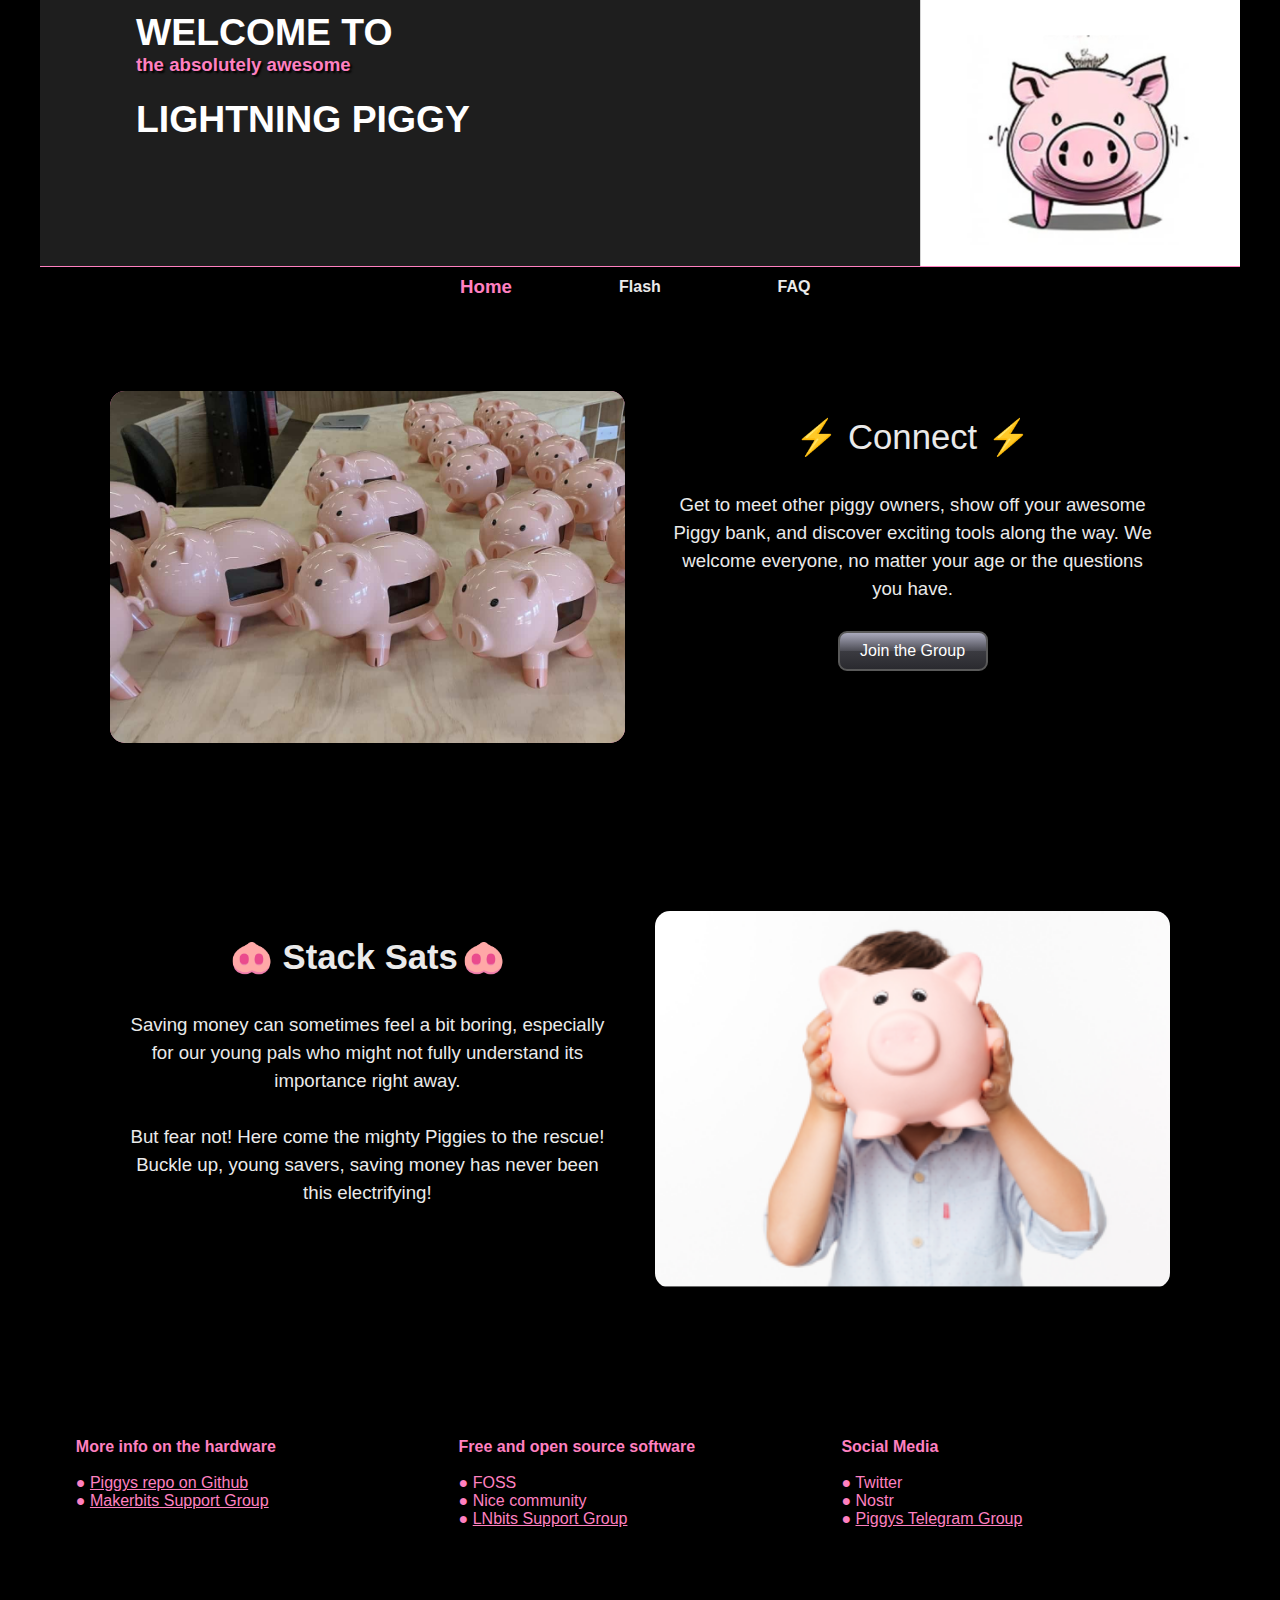
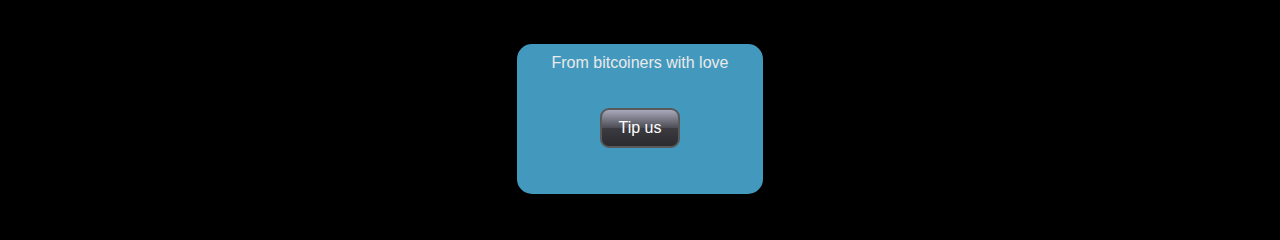
<file: Web/index.html>
<!DOCTYPE html>
<html> 
<head>
	<meta charset="utf-8">
	<meta name="viewport" content="width=device-width, initial-scale=1">
	<title>Lightning Piggy</title>
	<link rel="stylesheet" type="text/css" href="index_html.css">
</head>
<body>
<div class="textstyle1">
<div id="container_73cb5bf"><div class="textstyle2"><div id="container_3bf7972b"><div id="container_3bf7972b_padding" ><div class="textstyle2">  <div id="text_1c84632b">
    <div class="textstyle2">
<span class="textstyle3">WELCOME TO<br/></span><span class="textstyle4">the absolutely awesome</span><span class="textstyle5"><br/><br/></span><span class="textstyle3">LIGHTNING PIGGY<br/></span>      </div>
    </div>
  <span class="textstyle6"><br/><br/></span>
</div>
<div style="clear:both"></div></div></div><span class="textstyle6"><br/></span><div id="container_48fac406"><div class="textstyle1">  <a href="index.html" style="text-decoration:none"><div id="button_6bc5fd87">
    <div class="vcenterstyle1"><div class="vcenterstyle2">      <div class="textstyle2">
        </div>
      <div class="textstyle1">
        <span class="textstyle7">Home</span>
        </div>
      </div></div>
    </div></a>
  <a href="flash.html" style="text-decoration:none"><div id="button_1effd7ca">
    <div class="vcenterstyle1"><div class="vcenterstyle2">      <div class="textstyle2">
        </div>
      <div class="textstyle1">
        <span class="textstyle8">Flash</span>
        </div>
      </div></div>
    </div></a>
  <a href="faq.html" style="text-decoration:none"><div id="button_60691e67">
    <div class="vcenterstyle1"><div class="vcenterstyle2">      <div class="textstyle2">
        </div>
      <div class="textstyle1">
        <span class="textstyle8">FAQ</span>
        </div>
      </div></div>
    </div></a>
</div>
</div></div>
<div class="textstyle1"><div id="container_3205b59a"><div id="container_3205b59a_padding" ><div class="textstyle2"><span class="textstyle9"><br/></span><span class="textstyle6"><br/></span><span class="textstyle6"><br/></span></div>
<div class="textstyle1"><div id="container_626e4233"><div id="container_626e4233_padding" ><div class="textstyle1"><div id="slide_76372fca">
	<script type="text/javascript" src="rc_images/wsp_slideshow.js"></script>
	<script type="text/javascript">
		var js_slide_76372fca= new wsp_slideshow('slide_76372fca',['rc_images/pig1.jpg', 'rc_images/pig2.jpg', 'rc_images/pig3.png', 'rc_images/pig4.jpg', 'rc_images/pig5_1200x671.jpg', 'rc_images/pig6.png', 'rc_images/pig7_1200x800.jpg'], 'slide', 2500, 200, 'cover', null);
	</script>
</div><span class="textstyle10"> </span></div>
<div style="clear:both"></div></div></div><div id="container_12e144f2"><div id="container_12e144f2_padding" ><div class="textstyle1"><span class="textstyle11">&#9889; Connect &#9889;<br/></span><span class="textstyle12"><br/>Get to meet other piggy owners, show off your awesome Piggy bank, and discover exciting tools along the way. We welcome everyone, no matter your age or the questions you have.</span><span class="textstyle13"><br/></span><span class="textstyle14"><br/></span>  <a href="https://t.me/LightningPiggy" target="_blank" style="text-decoration:none"><div id="button_1f421e47">
    <div class="vcenterstyle1"><div class="vcenterstyle2">      <div class="textstyle1">
        <span class="textstyle15">Join the Group</span>
        </div>
      <div class="textstyle2">
        </div>
      </div></div>
    </div></a>
</div>
<div style="clear:both"></div></div></div></div>
<div class="textstyle2"><span class="textstyle6"><br/><br/><br/></span></div>
<div style="clear:both"></div></div></div><div id="container_1c58bb4"><div id="container_1c58bb4_padding" ><div class="textstyle2"><span class="textstyle9"><br/></span><span class="textstyle6"><br/><br/></span></div>
<div class="textstyle1"><div id="container_4dd2eac8"><div id="container_4dd2eac8_padding" ><div class="textstyle1">  <span class="textstyle11"> &#128061; </span>
  <span class="textstyle16">Stack Sats</span>
  <span class="textstyle11"> &#128061; </span>
  <span class="textstyle12"><br/><br/>Saving money can sometimes feel a bit boring, especially for our young pals who might not fully understand its importance right away.<br/><br/>But fear not! Here come the mighty Piggies to the rescue! Buckle up, young savers, saving money has never been this electrifying!</span>
</div>
</div></div><div id="container_2ee72f7e"><div id="container_2ee72f7e_padding" ><div class="textstyle1"><img src="rc_images/kids.png" width="300" height="220" id="img_27024ebf" alt="" title="" /></div>
<div style="clear:both"></div></div></div></div>
<div class="textstyle2"><span class="textstyle6"><br/><br/><br/></span></div>
<div style="clear:both"></div></div></div></div>
</div><div id="container_6579f7fc"><div id="container_6579f7fc_padding" ><div class="textstyle1"><span class="textstyle17"><br/><br/></span><div id="container_3f09ff3"><div id="container_3f09ff3_padding" ><div class="textstyle2"><span class="textstyle18">More info on the hardware</span><span class="textstyle19"><br/><br/>&#9679; </span><span class="textstyle19"><a href="https://github.com/blackcoffeexbt/lightning-piggy" target="_blank">Piggys repo on Github</a></span><span class="textstyle19"><br/>&#9679; </span>  <span class="textstyle19"><a href="https://t.me/makerbits" target="_blank">Makerbits Support Group<br/></a></span>
</div>
</div></div><div id="container_acb85b1"><div id="container_acb85b1_padding" ><div class="textstyle2"><span class="textstyle18">Free and open source software</span><span class="textstyle19"><br/><br/>&#9679; FOSS<br/>&#9679; Nice community<br/>&#9679; </span><span class="textstyle19"><a href="https://t.me/lnbits" target="_blank">LNbits Support Group</a></span><span class="textstyle19"><br/> </span></div>
</div></div><div id="container_189be270"><div id="container_189be270_padding" ><div class="textstyle2"><span class="textstyle18">Social Media</span><span class="textstyle19"><br/><br/>&#9679; Twitter<br/>&#9679; Nostr<br/>&#9679; </span>  <span class="textstyle19"><a href="https://t.me/LightningPiggy" target="_blank">Piggys Telegram Group </a></span>
</div>
</div></div></div>
<div style="clear:both"></div></div></div><div id="container_774b48e4"><div id="container_774b48e4_padding" ><div class="textstyle1"><span class="textstyle15"><br/><br/></span><div id="container_1775169f"><div id="container_1775169f_padding" ><div class="textstyle1">  <span class="textstyle20">From bitcoiners with love<br/><br/><br/></span>
  <div id="button_5c366bf8">
    <div class="vcenterstyle1"><div class="vcenterstyle2">      <div class="textstyle1">
        <span class="textstyle15">Tip us</span>
        </div>
      </div></div>
    </div>
</div>
<div style="clear:both"></div></div></div><span class="textstyle20"><br/><br/><br/></span></div>
<div style="clear:both"></div></div></div>  </div>
</body>
</html>
</file>
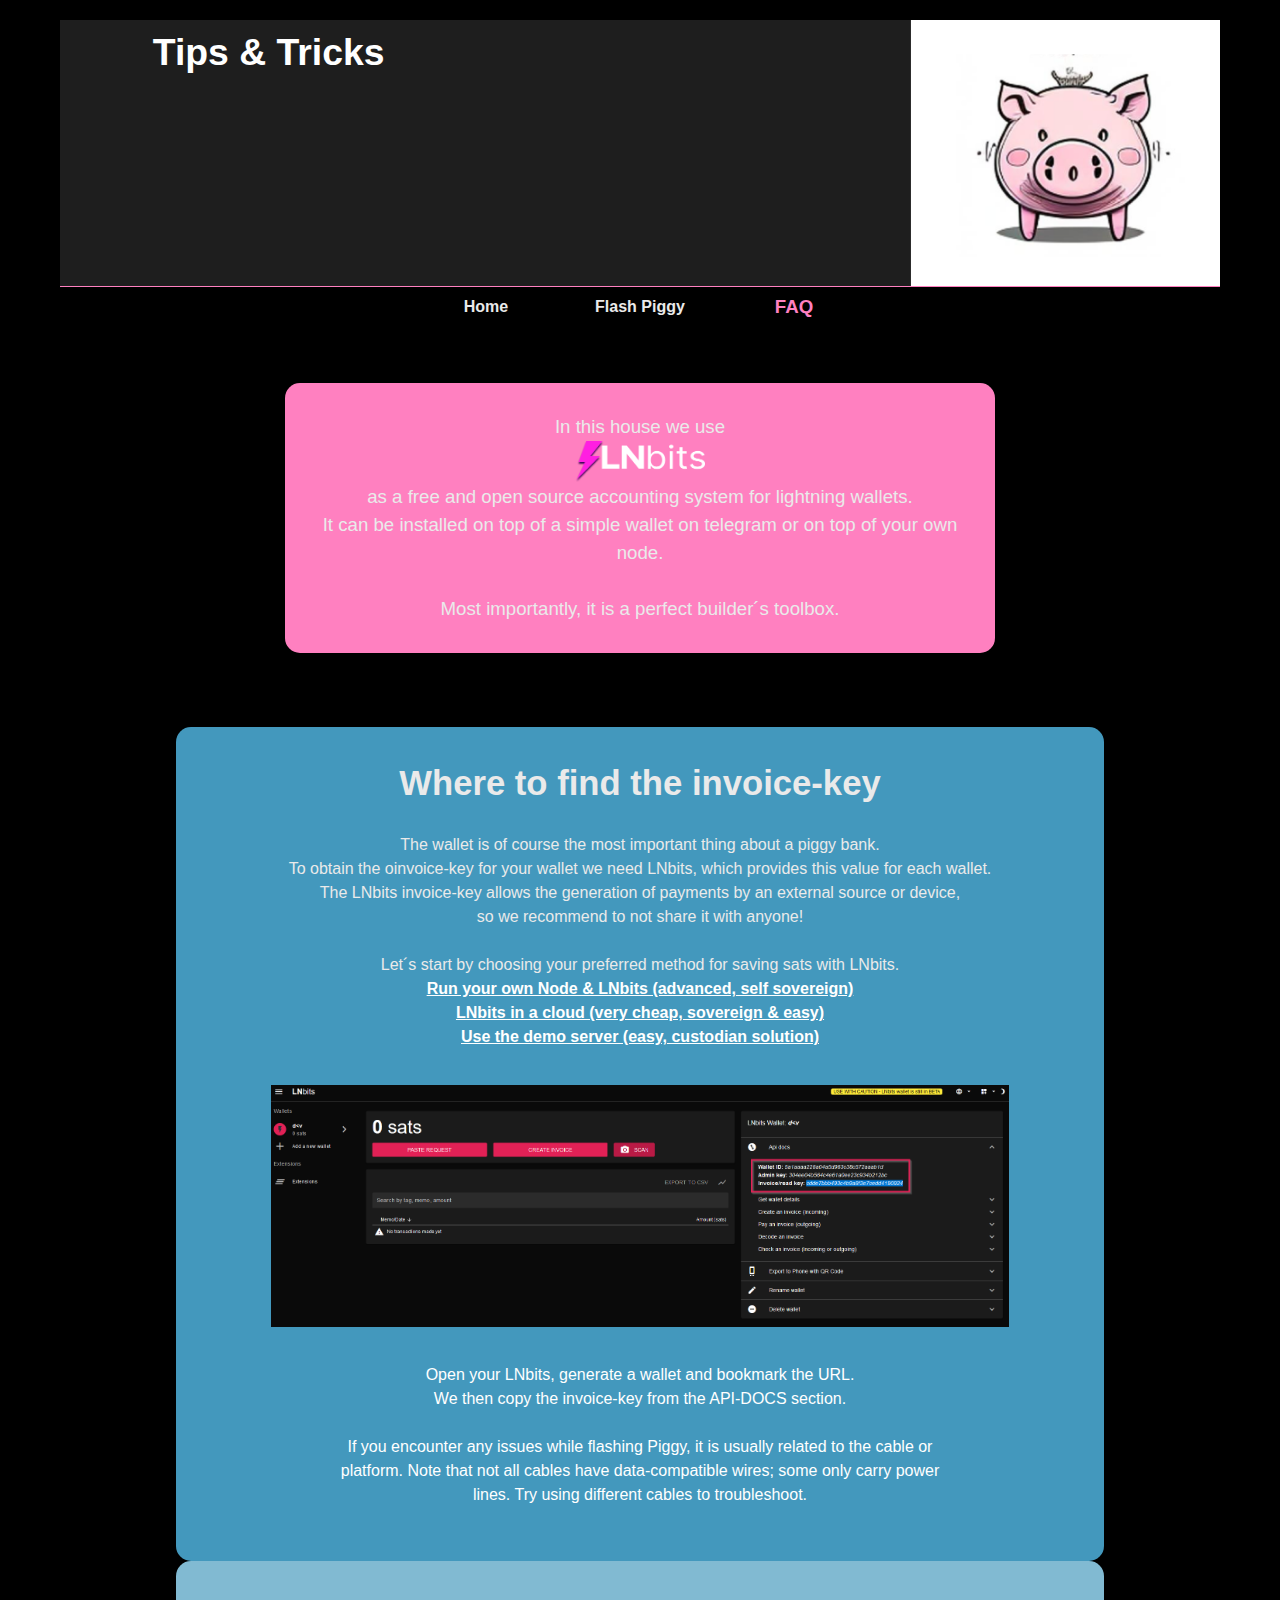
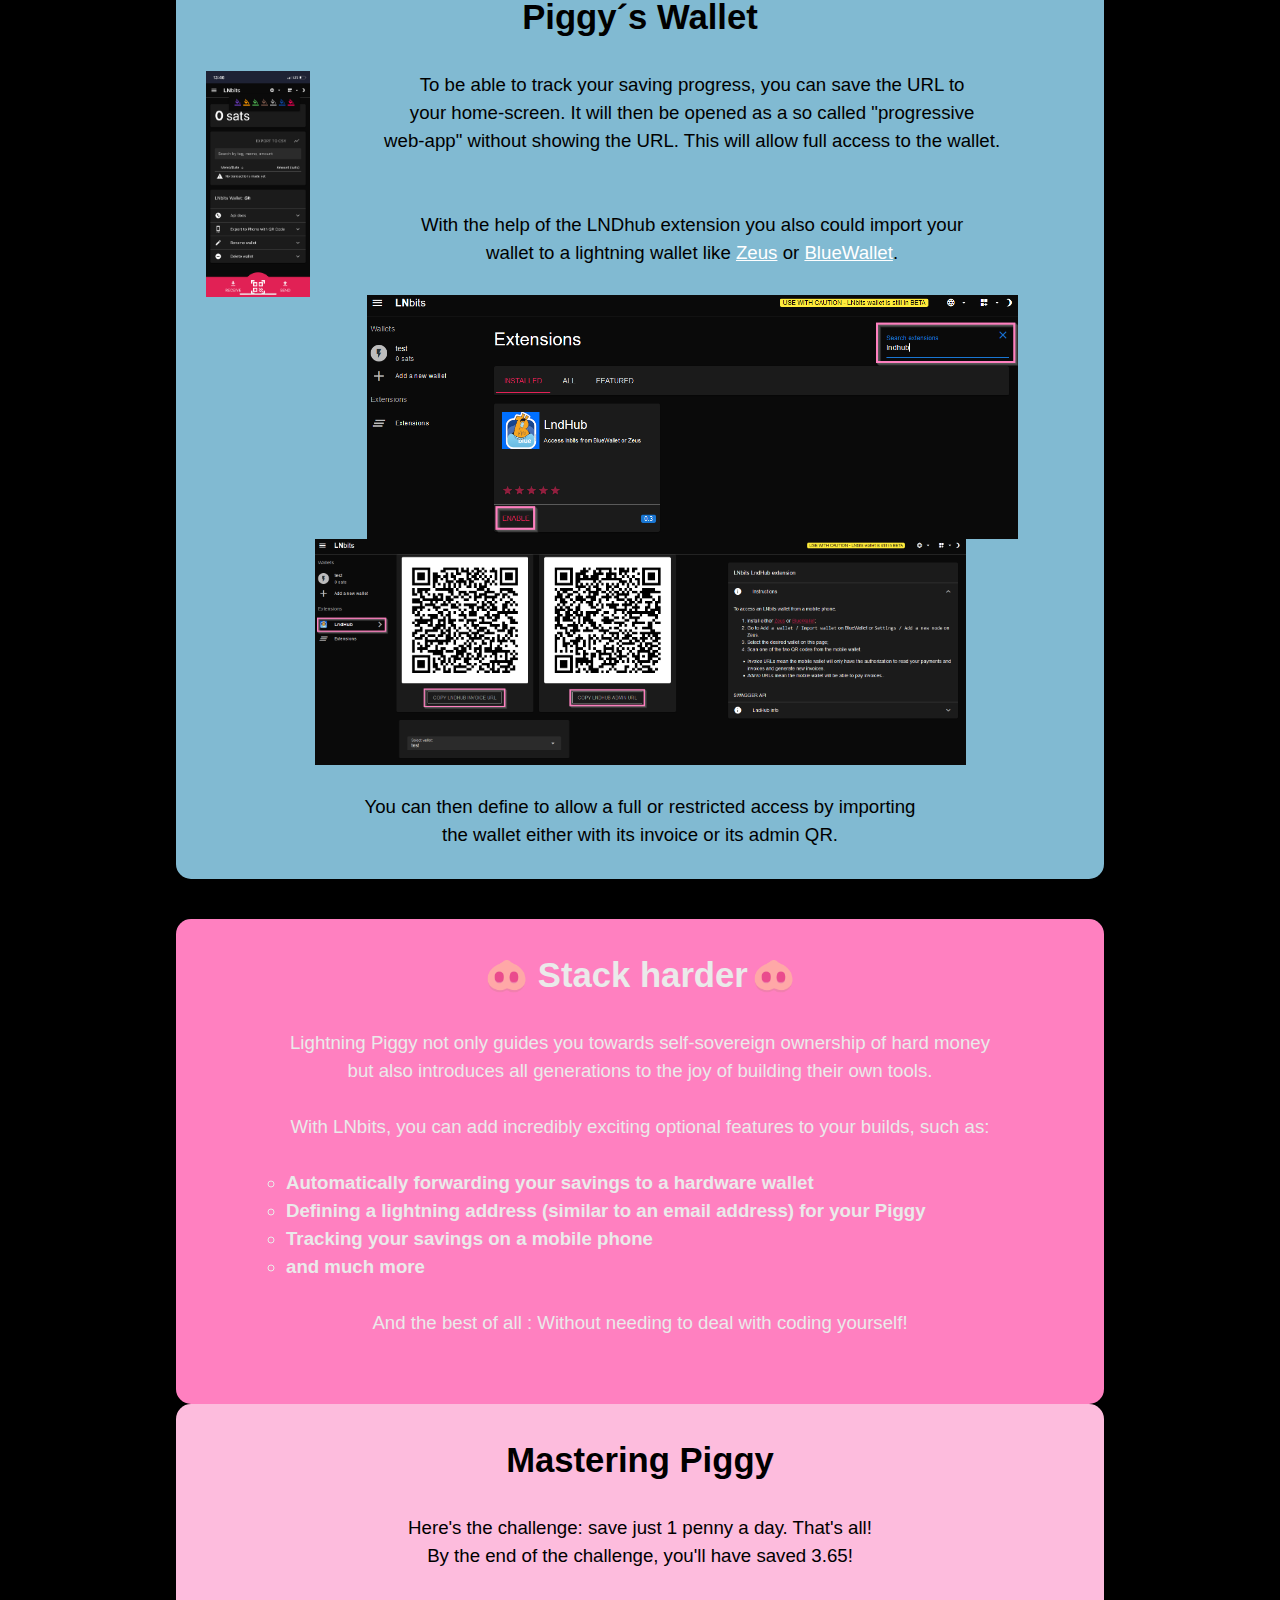
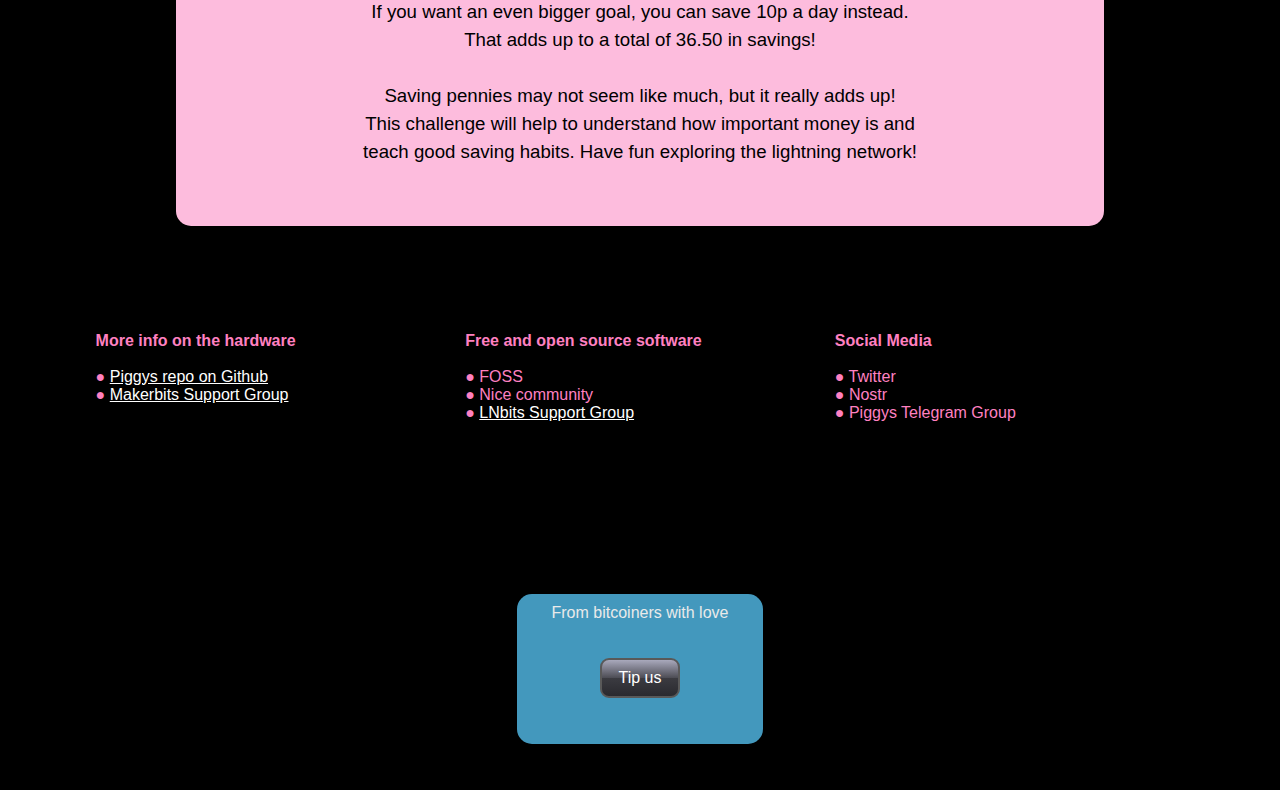
<file: Web/faq.html>
<!DOCTYPE html>
<html> 
<head>
	<meta charset="utf-8">
	<meta name="viewport" content="width=device-width, initial-scale=1">
	<title>Lightning Piggy</title>
	<link rel="stylesheet" type="text/css" href="faq_html.css">
</head>
<body>
<div class="textstyle1">
<div id="container_44cd065"><div id="container_44cd065_padding" ><div class="textstyle2"><div id="container_1da27e3"><div id="container_1da27e3_padding" ><div class="textstyle1">  <span class="textstyle3"><br/></span>
</div>
<div class="textstyle2">  <div id="text_19c09732">
    <div class="textstyle2">
      <span class="textstyle4">Tips &amp; Tricks<br/></span>
      </div>
    </div>
</div>
<div style="clear:both"></div></div></div><span class="textstyle5"><br/></span><div id="container_261211a2"><div class="textstyle1">  <a href="index.html" style="text-decoration:none"><div id="button_7048c57e">
    <div class="vcenterstyle1"><div class="vcenterstyle2">      <div class="textstyle1">
        <span class="textstyle6">Home</span>
        </div>
      <div class="textstyle2">
        </div>
      </div></div>
    </div></a>
  <a href="flash.html" style="text-decoration:none"><div id="button_42abcd13">
    <div class="vcenterstyle1"><div class="vcenterstyle2">      <div class="textstyle2">
        </div>
      <div class="textstyle1">
        <span class="textstyle6">Flash Piggy</span>
        </div>
      </div></div>
    </div></a>
  <a href="faq.html" style="text-decoration:none"><div id="button_1cc482e9">
    <div class="vcenterstyle1"><div class="vcenterstyle2">      <div class="textstyle2">
        </div>
      <div class="textstyle1">
        <span class="textstyle7">FAQ</span>
        </div>
      </div></div>
    </div></a>
</div>
</div></div>
<div class="textstyle1"><div id="container_40cee31b"><div id="container_40cee31b_padding" ><div class="textstyle2"><span class="textstyle5"><br/></span><span class="textstyle5"><br/></span></div>
<div class="textstyle1"><div id="container_190c23ae"><div id="container_190c23ae_padding" ><div class="textstyle1"><span class="textstyle8">In this house we use  <br/> </span><img src="rc_images/lnbits.png" width="304" height="99" id="img_7adb11cf" alt="" title="" /><span class="textstyle8"><br/>as a free and open source accounting system for lightning wallets. <br/>It can be installed on top of a simple wallet on telegram or on top of your own node. <br/><br/>Most importantly, it is a perfect builder&#180;s toolbox.</span></div>
<div style="clear:both"></div></div></div></div>
<div class="textstyle2"><span class="textstyle5"><br/><br/><br/></span></div>
<div style="clear:both"></div></div></div><div id="container_47eb4cd5"><div id="container_47eb4cd5_padding" ><div class="textstyle1"><span class="textstyle9">Where to find the invoice-key</span><span class="textstyle10"><br/><br/>The wallet is of course the most important thing about a piggy bank. <br/>To obtain the oinvoice-key for your wallet we need LNbits, which provides this value for each wallet. <br/>The LNbits invoice-key allows the generation of payments by an external source or device,<br/>so we recommend to not share it with anyone!<br/><br/>Let&#180;s start by choosing your preferred method for saving sats with LNbits.<br/></span><span class="textstyle11"><a href="https://github.com/lnbits/lnbits/wiki" target="_blank">Run your own Node &amp; LNbits (advanced, self sovereign)<br/></a></span><span class="textstyle11"><a href="https://saas.lnbits.com" target="_blank">LNbits in a cloud (very cheap, sovereign &amp; easy)<br/></a></span><span class="textstyle11"><a href="https://legend.lnbits.com" target="_blank">Use the demo server (easy, custodian solution)</a></span></div>
<div class="textstyle2"><span class="textstyle12"><br/><br/></span></div>
<div class="textstyle1"><img src="rc_images/lnbits_invoicekey.png" width="1903" height="624" id="img_13fd8130" alt="" title="" /></div>
<div class="textstyle2"><span class="textstyle12"><br/><br/></span></div>
<div class="textstyle1"><span class="textstyle13">Open your LNbits, generate a wallet and bookmark the URL. <br/>We then copy the invoice-key from the API-DOCS section. <br/><br/>If you encounter any issues while flashing Piggy, it is usually related to the cable or <br/>platform. Note that not all cables have data-compatible wires; some only carry power <br/>lines. Try using different cables to troubleshoot.</span><span class="textstyle14"><br/><br/></span></div>
<div style="clear:both"></div></div></div><div id="container_24539a3a"><div id="container_24539a3a_padding" ><div class="textstyle1"><span class="textstyle15">Piggy&#180;s Wallet<br/></span><span class="textstyle16"><br/></span><img src="rc_images/lnbits_pwa.png" width="591" height="1280" id="img_3ca701ed" alt="" title="" /><span class="textstyle16">To be able to track your saving progress, you can save the URL to <br/>your home-screen. It will then be opened as a so called &quot;progressive <br/>web-app&quot; without showing the URL. This will allow  full access to the wallet.<br/><br/><br/>With the help of the LNDhub extension you also could import your <br/>wallet to a lightning wallet like </span><span class="textstyle16"><a href="https://zeusln.app/" target="_blank">Zeus</a></span><span class="textstyle16"> or </span><span class="textstyle16"><a href="https://bluewallet.io/" target="_blank">BlueWallet</a></span><span class="textstyle16">.<br/><br/></span><img src="rc_images/lnbits_lndhub.png" width="1257" height="470" id="img_38dcaec" alt="" title="" /><span class="textstyle16"><br/></span><img src="rc_images/lnbits_invoiceoradmin.png" width="1913" height="664" id="img_6b6534ab" alt="" title="" /><span class="textstyle16"><br/><br/> You can then define to allow a full or restricted access by importing <br/>the wallet either with its invoice or its admin QR.</span></div>
<div style="clear:both"></div></div></div></div>
<div style="clear:both"></div></div></div><div id="container_36540ca8"><div id="container_36540ca8_padding" ><div class="textstyle1"><div id="container_1fe9d46c"><div id="container_1fe9d46c_padding" ><div class="textstyle1">  <span class="textstyle17"> &#128061; </span>
  <span class="textstyle9">Stack harder</span>
<span class="textstyle17"> &#128061; <br/></span><span class="textstyle8"><br/>Lightning Piggy not only guides you towards self-sovereign ownership of hard money <br/>but also introduces all generations to the joy of building their own tools. <br/><br/>With LNbits, you can add incredibly exciting optional features to your builds, such as: <br/><br/></span></div>
<div class="textstyle2"><ul id="ul_72bedb22" class="ulstyle1">
<ul id="ul_72bedb22" class="ulstyle1">
<li><span class="textstyle18">Automatically forwarding your savings to a hardware wallet</span></li>
<li><span class="textstyle18">Defining a lightning address (similar to an email address) for your Piggy </span></li>
<li><span class="textstyle18">Tracking your savings on a mobile phone </span></li>
<li><span class="textstyle18">and much more</span><span class="textstyle8"></span></li>
</ul>
</ul>
<span class="textstyle8">  <br/></span></div>
<div class="textstyle1"><span class="textstyle8">And the best of all : Without needing to deal with coding yourself! </span></div>
</div></div><div id="container_12dee79e"><div id="container_12dee79e_padding" ><div class="textstyle1"><span class="textstyle15">Mastering Piggy<br/></span><span class="textstyle16"><br/>Here's the challenge: save just 1 penny a day. That's all! <br/>By the end of the challenge, you'll have saved 3.65!<br/><br/>If you want an even bigger goal, you can save 10p a day instead. <br/>That adds up to a total of 36.50 in savings!<br/><br/>Saving pennies may not seem like much, but it really adds up! <br/>This challenge will help to understand how important money is and <br/>teach good saving habits. Have fun exploring the lightning network!</span></div>
</div></div></div>
<div style="clear:both"></div></div></div><div id="container_7643f74d"><div id="container_7643f74d_padding" ><div class="textstyle1"><div id="container_67883280"><div id="container_67883280_padding" ><div class="textstyle1"><span class="textstyle19"><br/><br/></span><div id="container_43dea141"><div id="container_43dea141_padding" ><div class="textstyle2"><span class="textstyle20">More info on the hardware</span><span class="textstyle21"><br/><br/>&#9679; </span><span class="textstyle21"><a href="https://github.com/blackcoffeexbt/lightning-piggy" target="_blank">Piggys repo on Github</a></span><span class="textstyle21"><br/>&#9679; </span>  <span class="textstyle21"><a href="https://t.me/makerbits" target="_blank">Makerbits Support Group<br/></a></span>
</div>
</div></div><div id="container_557d032a"><div id="container_557d032a_padding" ><div class="textstyle2"><span class="textstyle20">Free and open source software</span><span class="textstyle21"><br/><br/>&#9679; FOSS<br/>&#9679; Nice community<br/>&#9679; </span><span class="textstyle21"><a href="https://t.me/lnbits" target="_blank">LNbits Support Group</a></span><span class="textstyle21"><br/> </span></div>
</div></div><div id="container_4c93732e"><div id="container_4c93732e_padding" ><div class="textstyle2"><span class="textstyle20">Social Media</span><span class="textstyle21"><br/><br/>&#9679; Twitter<br/>&#9679; Nostr<br/>&#9679; Piggys Telegram Group </span></div>
</div></div></div>
<div style="clear:both"></div></div></div><span class="textstyle19"><br/><br/><br/></span></div>
<div style="clear:both"></div></div></div><div id="container_34a6091f"><div id="container_34a6091f_padding" ><div class="textstyle1"><span class="textstyle22"><br/><br/></span><div id="container_282d5edf"><div id="container_282d5edf_padding" ><div class="textstyle1">  <span class="textstyle23">From bitcoiners with love<br/><br/><br/></span>
  <div id="button_66e4fe8b">
    <div class="vcenterstyle1"><div class="vcenterstyle2">      <div class="textstyle1">
        <span class="textstyle22">Tip us</span>
        </div>
      </div></div>
    </div>
</div>
<div style="clear:both"></div></div></div><span class="textstyle23"><br/><br/><br/></span></div>
<div style="clear:both"></div></div></div>  </div>
</body>
</html>
</file>
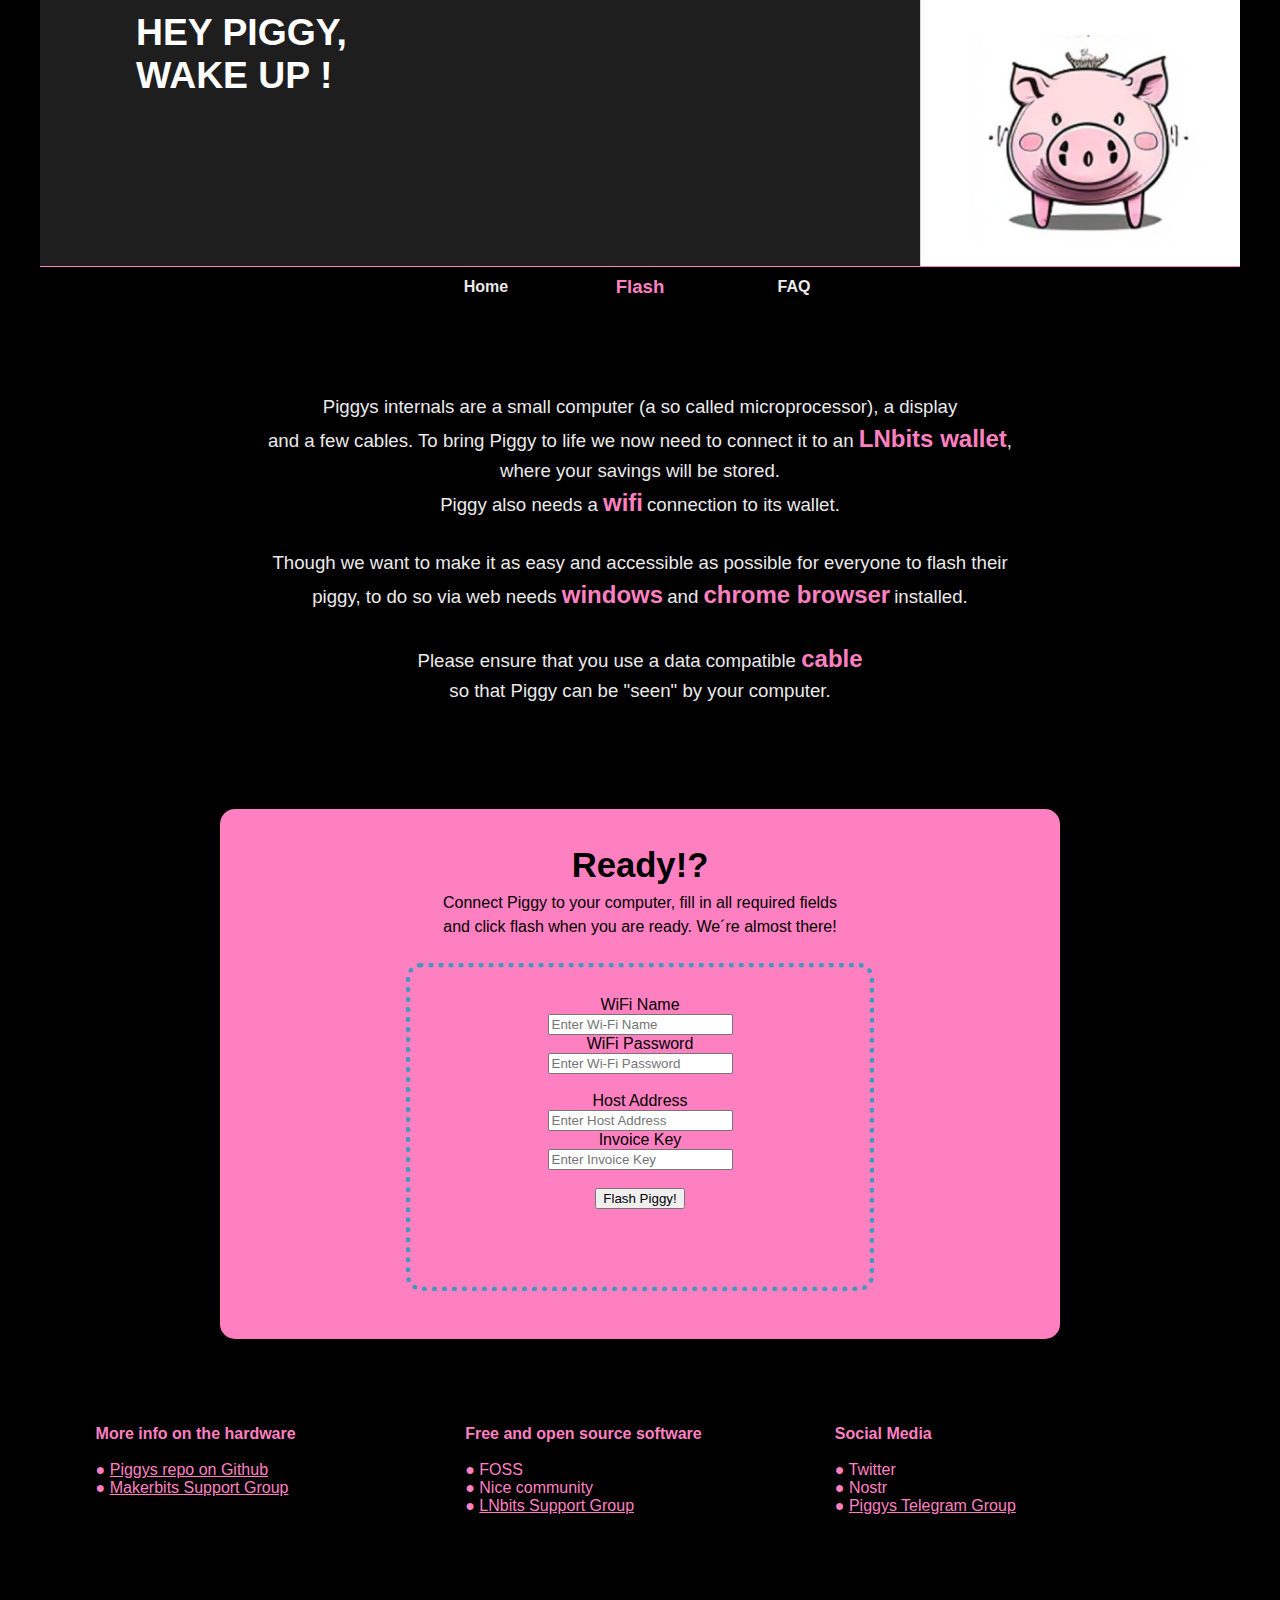
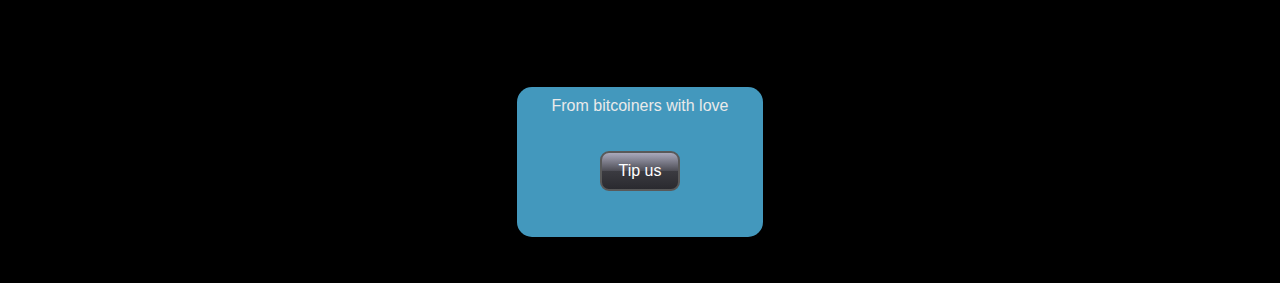
<file: Web/flash.html>
<!DOCTYPE html>
<html> 
<head>
	<meta charset="utf-8">
	<meta name="viewport" content="width=device-width, initial-scale=1">
	<title>Lightning Piggy</title>
	<link rel="stylesheet" type="text/css" href="flash_html.css">
</head>
<body>
<div class="textstyle1">
<div id="container_3a292b5c"><div class="textstyle2"><div id="container_58465b21"><div id="container_58465b21_padding" ><div class="textstyle1">  <span class="textstyle3"><br/></span>
</div>
<div class="textstyle2">  <div id="text_2120d1ae">
    <div class="textstyle2">
      <span class="textstyle4">HEY PIGGY,<br/>WAKE UP !</span>
      </div>
    </div>
</div>
<div style="clear:both"></div></div></div><span class="textstyle5"><br/></span><div id="container_64589801"><div class="textstyle1">  <a href="index.html" style="text-decoration:none"><div id="button_52bab2b0">
    <div class="vcenterstyle1"><div class="vcenterstyle2">      <div class="textstyle1">
        <span class="textstyle6">Home</span>
        </div>
      <div class="textstyle2">
        </div>
      </div></div>
    </div></a>
  <a href="flash.html" style="text-decoration:none"><div id="button_11886076">
    <div class="vcenterstyle1"><div class="vcenterstyle2">      <div class="textstyle2">
        </div>
      <div class="textstyle1">
        <span class="textstyle7">Flash</span>
        </div>
      </div></div>
    </div></a>
  <a href="faq.html" style="text-decoration:none"><div id="button_32a9e224">
    <div class="vcenterstyle1"><div class="vcenterstyle2">      <div class="textstyle2">
        </div>
      <div class="textstyle1">
        <span class="textstyle6">FAQ</span>
        </div>
      </div></div>
    </div></a>
</div>
</div></div>
<div class="textstyle1"><div id="container_18bafa13"><div id="container_18bafa13_padding" ><div class="textstyle2"><span class="textstyle5"><br/></span><span class="textstyle5"><br/></span></div>
<div class="textstyle1"><div id="container_632d7c06"><div id="container_632d7c06_padding" ><div class="textstyle1">  <span class="textstyle8">Piggys internals are a small computer (a so called microprocessor), a display <br/>and a few cables. To bring Piggy to life we now need to connect it to an </span>
<span class="textstyle9">LNbits wallet</span><span class="textstyle8">, where your savings will be stored. <br/>Piggy also needs a </span>  <span class="textstyle9">wifi</span>
  <span class="textstyle8"> connection to its wallet. <br/><br/>Though we want to make it as easy and accessible as possible for everyone to flash their piggy, to do so via web needs </span>
  <span class="textstyle9">windows</span>
  <span class="textstyle8"> and </span>
  <span class="textstyle9">chrome browser</span>
  <span class="textstyle8"> installed.<br/><br/>Please ensure that you use a data compatible </span>
  <span class="textstyle9">cable</span>
  <span class="textstyle8"> <br/>so that Piggy can be &quot;seen&quot; by your computer. </span>
</div>
</div></div></div>
<div class="textstyle2"><span class="textstyle5"><br/><br/><br/></span></div>
<div style="clear:both"></div></div></div><div id="container_6d1c74c3"><div id="container_6d1c74c3_padding" ><div class="textstyle1"><span class="textstyle10">Ready!?</span><span class="textstyle11"><br/>Connect Piggy to your computer, fill in all required fields<br/>and click flash when you are ready. We&#180;re almost there!</span><span class="textstyle12"><br/></span><span class="textstyle11"><br/></span><div id="container_6682f1ae">
<div id="container_6682f1ae_padding" ><div class="textstyle2">  <span class="textstyle5"><br/>
 <div id="container_16e8edc5">
            <div id="container_16e8edc5_padding">
   <div class="textstyle1">
  <div id="html_40bc1880">
    <!-- Flashing Piggy starts here -->
    <label for="ssid">WiFi Name</label><br>
    <input type="text" id="ssid" placeholder="Enter Wi-Fi Name" required><br>
    <label for="password">WiFi Password</label><br>
    <input type="password" id="password" placeholder="Enter Wi-Fi Password" required><br><br>
    <label for="host">Host Address</label><br>
    <input type="text" id="host" placeholder="Enter Host Address" required><br>
    <label for="invoiceKey">Invoice Key</label><br>
    <input type="text" id="invoiceKey" placeholder="Enter Invoice Key" required><br><br>
    <button id="flashButton">Flash Piggy!</button>
    <br><br>
    <div id="status"></div>
    <br><br>
    <script src="script.js"></script>
    <!-- Flashing Piggy ends here -->
  </div>
</div>
                <div style="clear:both"></div>
            </div>
        </div>
</span>
</div>
</div></div><span class="textstyle11"><br/></span></div>
<div class="textstyle2"><span class="textstyle13"><br/></span></div>
<div style="clear:both"></div></div></div></div>
</div><div id="container_47280b96"><div id="container_47280b96_padding" ><div class="textstyle1"><div id="container_41e5572d"><div id="container_41e5572d_padding" ><div class="textstyle1"><span class="textstyle14"><br/><br/></span><div id="container_5413056b"><div id="container_5413056b_padding" ><div class="textstyle2"><span class="textstyle15">More info on the hardware</span><span class="textstyle16"><br/><br/>&#9679; </span><span class="textstyle16"><a href="https://github.com/blackcoffeexbt/lightning-piggy" target="_blank">Piggys repo on Github</a></span><span class="textstyle16"><br/>&#9679; </span>  <span class="textstyle16"><a href="https://t.me/makerbits" target="_blank">Makerbits Support Group<br/></a></span>
</div>
</div></div><div id="container_1d0e9860"><div id="container_1d0e9860_padding" ><div class="textstyle2"><span class="textstyle15">Free and open source software</span><span class="textstyle16"><br/><br/>&#9679; FOSS<br/>&#9679; Nice community<br/>&#9679; </span><span class="textstyle16"><a href="https://t.me/lnbits" target="_blank">LNbits Support Group</a></span><span class="textstyle16"><br/> </span></div>
</div></div><div id="container_2238b7f8"><div id="container_2238b7f8_padding" ><div class="textstyle2"><span class="textstyle15">Social Media</span><span class="textstyle16"><br/><br/>&#9679; Twitter<br/>&#9679; Nostr<br/>&#9679; </span>  <span class="textstyle16"><a href="https://t.me/LightningPiggy" target="_blank">Piggys Telegram Group</a></span>
  <span class="textstyle16"> </span>
</div>
</div></div></div>
<div style="clear:both"></div></div></div><span class="textstyle14"><br/><br/><br/></span></div>
<div style="clear:both"></div></div></div><span class="textstyle5"><br/></span><div id="container_2af3c9ad"><div id="container_2af3c9ad_padding" ><div class="textstyle1"><span class="textstyle17"><br/><br/></span><div id="container_2ee8aee3"><div id="container_2ee8aee3_padding" ><div class="textstyle1">  <span class="textstyle18">From bitcoiners with love<br/><br/><br/></span>
  <div id="button_61587b77">
    <div class="vcenterstyle1"><div class="vcenterstyle2">      <div class="textstyle1">
        <span class="textstyle17">Tip us</span>
        </div>
      </div></div>
    </div>
</div>
<div style="clear:both"></div></div></div><span class="textstyle18"><br/><br/><br/></span></div>
<div style="clear:both"></div></div></div>  </div>
</body>
</html>
</file>
<file: Web/index_html.css>
a { color:#FF80C0; } 
a:visited { color:#F91D8C; } 
a:active { color:#FF80C0; } 
a:hover { color:#FF80C0; } 
#button_6bc5fd87 { vertical-align: bottom; position:relative; display: inline-block; width:150px; height:40px; background-color:#000000;  }
#button_6bc5fd87:hover { background-color:#FF80C0;  }
#button_6bc5fd87:hover span { color:#000000; }
#button_1effd7ca { vertical-align: bottom; position:relative; display: inline-block; width:150px; height:40px; background-color:#000000;  }
#button_1effd7ca:hover { background-color:#FF80C0;  }
#button_1effd7ca:hover span { color:#000000; }
#button_60691e67 { vertical-align: bottom; position:relative; display: inline-block; width:150px; height:40px; background-color:#000000;  }
#button_60691e67:hover { background-color:#FF80C0;  }
#button_60691e67:hover span { color:#000000; }
body { background-color:#000000; padding:0;  margin: 0; }
.textstyle1 { text-align:center; }
#container_73cb5bf { vertical-align: top; position:relative; display: inline-block; width:100%; min-height:150px; max-width:1200px; background:none;  }
.textstyle2 { text-align:left; }
#container_3bf7972b { vertical-align: top; position:relative; display: inline-block; width:100%; min-height:266px; background-color:#000000; background-image: url(rc_images/header.png); background-position:top left; background-size:cover;  }
#container_3bf7972b_padding { margin: 20px 10px 20px 10px;display: block;  }
#text_1c84632b { position:absolute; left:8%; top:4%; background:none;  }
.textstyle3 { font-size:28pt; font-family:'Lucida Sans Unicode', 'Lucida Grande', sans-serif; color:#FFFFFF; font-weight:bold;  }
.textstyle4 { font-size:14pt; font-family:'Lucida Sans Unicode', 'Lucida Grande', sans-serif; color:#FF80C0; font-weight:bold; text-shadow: 2px 2px 2px #000000;  }
.textstyle5 { font-size:14pt; font-family:'Lucida Sans Unicode', 'Lucida Grande', sans-serif; color:#FFFFFF; font-weight:bold;  }
.textstyle6 { font-size:12pt; font-family:Arial, Helvetica, sans-serif; color:#000000;  }
#container_48fac406 { box-sizing: border-box; vertical-align: top; position:relative; display: inline-block; width:100%; min-height:30px; max-width:1200px; background-color:#000000; border-top: 1px solid #FF80C0; border-left: none; border-right: none; border-bottom: none;  }
.vcenterstyle1 { display: table; width: 100%; height: 100%; }
.vcenterstyle2 { display: table-cell; vertical-align: middle; }
.textstyle7 { font-size:14pt; font-family:'Lucida Sans Unicode', 'Lucida Grande', sans-serif; color:#FF80C0; font-weight:bold;  }
.textstyle8 { font-size:12pt; font-family:'Lucida Sans Unicode', 'Lucida Grande', sans-serif; color:#EAEAEA; font-weight:bold;  }
#container_3205b59a { vertical-align: top; position:relative; display: inline-block; width:100%; max-width:1200px; background-color:#000000;  }
#container_3205b59a_padding { margin: 20px; display: block;  }
.textstyle9 { font-size:12pt; font-family:'Lucida Sans Unicode', 'Lucida Grande', sans-serif; color:#FFA925;  }
#container_626e4233 { vertical-align: top; position:relative; display: inline-block; width:47%; min-height:334px; min-width:300px; background:none;  }
#container_626e4233_padding { margin: 10px; display: block;  }
#slide_76372fca { overflow:hidden; vertical-align: top; border-radius: 15px; position:relative; display: inline-block; width:98%; height:0; padding-top:67%; background-color:#FF80C0;  }
.textstyle10 { font-size:12pt; font-family:'Lucida Sans Unicode', 'Lucida Grande', sans-serif; color:#C0C0C0; line-height: 1.5;  }
#container_12e144f2 { vertical-align: top; position:relative; display: inline-block; width:47%; min-height:334px; min-width:300px; background:none;  }
#container_12e144f2_padding { margin: 30px; display: block;  }
.textstyle11 { font-size:26pt; font-family:'Lucida Sans Unicode', 'Lucida Grande', sans-serif; color:#EAEAEA; line-height: 1.5;  }
.textstyle12 { font-size:14pt; font-family:'Lucida Sans Unicode', 'Lucida Grande', sans-serif; color:#EAEAEA; line-height: 1.5;  }
.textstyle13 { font-size:14pt; font-family:'Lucida Sans Unicode', 'Lucida Grande', sans-serif; color:#C0C0C0; line-height: 1.5;  }
.textstyle14 { font-size:14pt; font-family:Arial, Helvetica, sans-serif; color:#C0C0C0; line-height: 1.5;  }
#button_1f421e47 { box-sizing: border-box; vertical-align: bottom; border-radius: 9px; position:relative; display: inline-block; width:150px; height:40px; background-color:#A9A9BC; background: linear-gradient(to bottom,#A9A9BC, #4C4C54 50%, #3B3B41 50%, #2A2A2F); border: 2px solid #595959;  }
.textstyle15 { font-size:12pt; font-family:Arial, Helvetica, sans-serif; color:#FFFFFF;  }
#container_1c58bb4 { vertical-align: top; position:relative; display: inline-block; width:100%; max-width:1200px; background-color:#000000;  }
#container_1c58bb4_padding { margin: 20px; display: block;  }
#container_4dd2eac8 { vertical-align: top; position:relative; display: inline-block; width:47%; min-height:364px; min-width:300px; background:none;  }
#container_4dd2eac8_padding { margin: 30px; display: block;  }
.textstyle16 { font-size:26pt; font-family:'Lucida Sans Unicode', 'Lucida Grande', sans-serif; color:#EAEAEA; font-weight:bold; line-height: 1.5;  }
#container_2ee72f7e { vertical-align: top; position:relative; display: inline-block; width:47%; min-height:364px; min-width:300px; background:none;  }
#container_2ee72f7e_padding { margin: 10px; display: block;  }
#img_27024ebf { vertical-align: bottom; border-radius: 15px; position:relative; display: inline-block; width:98%; background:none; height:auto;  }
#container_6579f7fc { vertical-align: top; position:relative; display: inline-block; width:100%; min-height:150px; max-width:1200px; background-color:#000000;  }
#container_6579f7fc_padding { margin: 20px; display: block;  }
.textstyle17 { font-size:12pt; font-family:'Lucida Sans Unicode', 'Lucida Grande', sans-serif; color:#AAAAAA;  }
#container_3f09ff3 { vertical-align: top; position:relative; display: inline-block; width:33%; min-height:150px; background-color:#000000;  }
#container_3f09ff3_padding { margin: 10px; display: block;  }
.textstyle18 { font-size:12pt; font-family:'Lucida Sans Unicode', 'Lucida Grande', sans-serif; color:#FF80C0; font-weight:bold;  }
.textstyle19 { font-size:12pt; font-family:'Lucida Sans Unicode', 'Lucida Grande', sans-serif; color:#FF80C0;  }
#container_acb85b1 { vertical-align: top; position:relative; display: inline-block; width:33%; min-height:150px; background-color:#000000;  }
#container_acb85b1_padding { margin: 10px; display: block;  }
#container_189be270 { vertical-align: top; position:relative; display: inline-block; width:33%; min-height:150px; background-color:#000000;  }
#container_189be270_padding { margin: 10px; display: block;  }
#container_774b48e4 { vertical-align: top; position:relative; display: inline-block; width:40%; min-height:226px; background:none;  }
#container_774b48e4_padding { margin: 10px; display: block;  }
#container_1775169f { vertical-align: top; border-radius: 15px; position:relative; display: inline-block; width:50%; min-height:150px; background-color:#4398BD;  }
#container_1775169f_padding { margin: 10px; display: block;  }
.textstyle20 { font-size:12pt; font-family:Arial, Helvetica, sans-serif; color:#EAEAEA;  }
#button_5c366bf8 { box-sizing: border-box; vertical-align: bottom; border-radius: 9px; position:relative; display: inline-block; width:150px; height:40px; max-width:80px; background-color:#A9A9BC; background: linear-gradient(to bottom,#A9A9BC, #4C4C54 50%, #3B3B41 50%, #2A2A2F); border: 2px solid #595959;  }
@media only screen and (max-width: 890px)
{
		#text_1c84632b * span { font-size:30pt;  }
}
@media only screen and (max-width: 650px)
{
		#container_3f09ff3 { width:100%;  }
		#container_acb85b1 { width:100%;  }
		#container_189be270 { width:100%;  }
}
@media only screen and (max-width: 500px)
{
		#text_1c84632b * span { font-size:20pt;  }
}
</file>
<file: Web/faq_html.css>
a { color:#FFFFFF; } 
a:visited { color:#FF80C0; } 
a:active { color:#FF80C0; } 
a:hover { color:#FF80C0; } 
#button_7048c57e { vertical-align: bottom; position:relative; display: inline-block; width:150px; height:40px; background-color:#000000;  }
#button_7048c57e:hover { background-color:#FF80C0;  }
#button_7048c57e:hover span { color:#000000; }
#button_42abcd13 { vertical-align: bottom; position:relative; display: inline-block; width:150px; height:40px; background-color:#000000;  }
#button_42abcd13:hover { background-color:#FF80C0;  }
#button_42abcd13:hover span { color:#000000; }
#button_1cc482e9 { vertical-align: bottom; position:relative; display: inline-block; width:150px; height:40px; background-color:#000000;  }
#button_1cc482e9:hover { background-color:#FF80C0;  }
#button_1cc482e9:hover span { color:#000000; }
body { background-color:#000000; padding:0;  margin: 0; }
.textstyle1 { text-align:center; }
#container_44cd065 { vertical-align: top; position:relative; display: inline-block; width:100%; max-width:1200px; background:none;  }
#container_44cd065_padding { margin: 20px; display: block;  }
.textstyle2 { text-align:left; }
#container_1da27e3 { vertical-align: top; position:relative; display: inline-block; width:100%; min-height:266px; background-color:#21201C; background-image: url(rc_images/header.png); background-position:top left; background-size:cover;  }
#container_1da27e3_padding { margin: 20px 10px 20px 10px;display: block;  }
.textstyle3 { font-size:22pt; font-family:Arial, Helvetica, sans-serif; color:#000000;  }
#text_19c09732 { position:absolute; left:8%; top:4%; background:none;  }
.textstyle4 { font-size:28pt; font-family:'Lucida Sans Unicode', 'Lucida Grande', sans-serif; color:#FFFFFF; font-weight:bold;  }
.textstyle5 { font-size:12pt; font-family:Arial, Helvetica, sans-serif; color:#000000;  }
#container_261211a2 { box-sizing: border-box; vertical-align: top; position:relative; display: inline-block; width:100%; min-height:30px; max-width:1200px; background-color:#000000; border-top: 1px solid #FF80C0; border-left: none; border-right: none; border-bottom: none;  }
.vcenterstyle1 { display: table; width: 100%; height: 100%; }
.vcenterstyle2 { display: table-cell; vertical-align: middle; }
.textstyle6 { font-size:12pt; font-family:'Lucida Sans Unicode', 'Lucida Grande', sans-serif; color:#EAEAEA; font-weight:bold;  }
.textstyle7 { font-size:14pt; font-family:'Lucida Sans Unicode', 'Lucida Grande', sans-serif; color:#FF80C0; font-weight:bold;  }
#container_40cee31b { vertical-align: top; position:relative; display: inline-block; width:80%; min-height:354px; max-width:1200px; background-color:#000000;  }
#container_40cee31b_padding { margin: 20px; display: block;  }
#container_190c23ae { vertical-align: top; border-radius: 15px; position:relative; display: inline-block; width:80%; min-width:300px; background-color:#FF80C0;  }
#container_190c23ae_padding { margin: 30px; display: block;  }
.textstyle8 { font-size:14pt; font-family:'Lucida Sans Unicode', 'Lucida Grande', sans-serif; color:#EAEAEA; line-height: 1.5;  }
#img_7adb11cf { vertical-align: bottom; position:relative; display: inline-block; width:20%; background:none; height:auto;  }
#container_47eb4cd5 { vertical-align: top; border-radius: 15px; position:relative; display: inline-block; width:80%; max-width:1200px; background-color:#4398BD;  }
#container_47eb4cd5_padding { margin: 30px; display: block;  }
.textstyle9 { font-size:26pt; font-family:'Lucida Sans Unicode', 'Lucida Grande', sans-serif; color:#EAEAEA; font-weight:bold; line-height: 1.5;  }
.textstyle10 { font-size:12pt; font-family:'Lucida Sans Unicode', 'Lucida Grande', sans-serif; color:#EAEAEA; line-height: 1.5;  }
.textstyle11 { font-size:12pt; font-family:'Lucida Sans Unicode', 'Lucida Grande', sans-serif; color:#FFFFFF; font-weight:bold; line-height: 1.5;  }
.textstyle12 { font-size:12pt; font-family:Arial, Helvetica, sans-serif; color:#C0C0C0;  }
#img_13fd8130 { vertical-align: bottom; position:relative; display: inline-block; width:85%; background:none; height:auto;  }
.textstyle13 { font-size:12pt; font-family:'Lucida Sans Unicode', 'Lucida Grande', sans-serif; color:#FFFFFF; line-height: 1.5;  }
.textstyle14 { font-size:12pt; font-family:'Lucida Sans Unicode', 'Lucida Grande', sans-serif; color:#FF80C0; line-height: 1.5;  }
#container_24539a3a { vertical-align: top; border-radius: 15px; position:relative; display: inline-block; width:80%; min-height:485px; max-width:1200px; background-color:#81BAD2;  }
#container_24539a3a_padding { margin: 30px; display: block;  }
.textstyle15 { font-size:26pt; font-family:'Lucida Sans Unicode', 'Lucida Grande', sans-serif; color:#000000; font-weight:bold; line-height: 1.5;  }
.textstyle16 { font-size:14pt; font-family:'Lucida Sans Unicode', 'Lucida Grande', sans-serif; color:#000000; line-height: 1.5;  }
#img_3ca701ed { vertical-align: bottom; position:relative; display: inline-block; float:left; width:12%; background:none; height:auto;  }
#img_38dcaec { vertical-align: bottom; position:relative; display: inline-block; width:75%; background:none; height:auto;  }
#img_6b6534ab { vertical-align: bottom; position:relative; display: inline-block; width:75%; background:none; height:auto;  }
#container_36540ca8 { vertical-align: top; position:relative; display: inline-block; width:100%; max-width:1200px; background:none;  }
#container_36540ca8_padding { margin: 20px; display: block;  }
#container_1fe9d46c { vertical-align: top; border-radius: 15px; position:relative; display: inline-block; width:80%; min-height:485px; max-width:1200px; background-color:#FF80C0;  }
#container_1fe9d46c_padding { margin: 30px; display: block;  }
.textstyle17 { font-size:26pt; font-family:'Lucida Sans Unicode', 'Lucida Grande', sans-serif; color:#EAEAEA; line-height: 1.5;  }
.ulstyle1 { margin:0; font-size: 14pt; color:#EAEAEA;  }
.textstyle18 { font-size:14pt; font-family:'Lucida Sans Unicode', 'Lucida Grande', sans-serif; color:#EAEAEA; font-weight:bold; line-height: 1.5;  }
#container_12dee79e { vertical-align: top; border-radius: 15px; position:relative; display: inline-block; width:80%; min-height:422px; max-width:1200px; background-color:#FDBCDD;  }
#container_12dee79e_padding { margin: 30px; display: block;  }
#container_7643f74d { vertical-align: top; position:relative; display: inline-block; width:100%; max-width:1200px; background-color:#000000;  }
#container_7643f74d_padding { margin: 20px; display: block;  }
#container_67883280 { vertical-align: top; position:relative; display: inline-block; width:100%; min-height:150px; max-width:1200px; background-color:#000000;  }
#container_67883280_padding { margin: 20px; display: block;  }
.textstyle19 { font-size:12pt; font-family:'Lucida Sans Unicode', 'Lucida Grande', sans-serif; color:#AAAAAA;  }
#container_43dea141 { vertical-align: top; position:relative; display: inline-block; width:33%; min-height:150px; background-color:#000000;  }
#container_43dea141_padding { margin: 10px; display: block;  }
.textstyle20 { font-size:12pt; font-family:'Lucida Sans Unicode', 'Lucida Grande', sans-serif; color:#FF80C0; font-weight:bold;  }
.textstyle21 { font-size:12pt; font-family:'Lucida Sans Unicode', 'Lucida Grande', sans-serif; color:#FF80C0;  }
#container_557d032a { vertical-align: top; position:relative; display: inline-block; width:33%; min-height:150px; background-color:#000000;  }
#container_557d032a_padding { margin: 10px; display: block;  }
#container_4c93732e { vertical-align: top; position:relative; display: inline-block; width:33%; min-height:150px; background-color:#000000;  }
#container_4c93732e_padding { margin: 10px; display: block;  }
#container_34a6091f { vertical-align: top; position:relative; display: inline-block; width:40%; min-height:226px; background:none;  }
#container_34a6091f_padding { margin: 10px; display: block;  }
.textstyle22 { font-size:12pt; font-family:Arial, Helvetica, sans-serif; color:#FFFFFF;  }
#container_282d5edf { vertical-align: top; border-radius: 15px; position:relative; display: inline-block; width:50%; min-height:150px; background-color:#4398BD;  }
#container_282d5edf_padding { margin: 10px; display: block;  }
.textstyle23 { font-size:12pt; font-family:Arial, Helvetica, sans-serif; color:#EAEAEA;  }
#button_66e4fe8b { box-sizing: border-box; vertical-align: bottom; border-radius: 9px; position:relative; display: inline-block; width:150px; height:40px; max-width:80px; background-color:#A9A9BC; background: linear-gradient(to bottom,#A9A9BC, #4C4C54 50%, #3B3B41 50%, #2A2A2F); border: 2px solid #595959;  }
@media only screen and (max-width: 890px)
{
		#text_19c09732 * span { font-size:30pt;  }
}
@media only screen and (max-width: 650px)
{
		#container_43dea141 { width:100%;  }
		#container_557d032a { width:100%;  }
		#container_4c93732e { width:100%;  }
}
@media only screen and (max-width: 500px)
{
		#text_19c09732 * span { font-size:20pt;  }
}
</file>
<file: Web/flash_html.css>
a { color:#FF80C0; } 
a:visited { color:#F91D8C; } 
a:active { color:#FF80C0; } 
a:hover { color:#FF80C0; } 
#button_52bab2b0 { vertical-align: bottom; position:relative; display: inline-block; width:150px; height:40px; background-color:#000000;  }
#button_52bab2b0:hover { background-color:#FF80C0;  }
#button_52bab2b0:hover span { color:#000000; }
#button_11886076 { vertical-align: bottom; position:relative; display: inline-block; width:150px; height:40px; background-color:#000000;  }
#button_11886076:hover { background-color:#FF80C0;  }
#button_11886076:hover span { color:#000000; }
#button_32a9e224 { vertical-align: bottom; position:relative; display: inline-block; width:150px; height:40px; background-color:#000000;  }
#button_32a9e224:hover { background-color:#FF80C0;  }
#button_32a9e224:hover span { color:#000000; }
body { background-color:#000000; padding:0;  margin: 0; }
.textstyle1 { text-align:center; }
#container_3a292b5c { vertical-align: top; position:relative; display: inline-block; width:100%; min-height:150px; max-width:1200px; background:none;  }
.textstyle2 { text-align:left; }
#container_58465b21 { vertical-align: top; position:relative; display: inline-block; width:100%; min-height:266px; background-color:#21201C; background-image: url(rc_images/header.png); background-position:top left; background-size:cover;  }
#container_58465b21_padding { margin: 20px 10px 20px 10px;display: block;  }
.textstyle3 { font-size:22pt; font-family:Arial, Helvetica, sans-serif; color:#000000;  }
#text_2120d1ae { position:absolute; left:8%; top:4%; background:none;  }
.textstyle4 { font-size:28pt; font-family:'Lucida Sans Unicode', 'Lucida Grande', sans-serif; color:#FFFFFF; font-weight:bold;  }
.textstyle5 { font-size:12pt; font-family:Arial, Helvetica, sans-serif; color:#000000;  }
#container_64589801 { box-sizing: border-box; vertical-align: top; position:relative; display: inline-block; width:100%; min-height:30px; max-width:1200px; background-color:#000000; border-top: 1px solid #FF80C0; border-left: none; border-right: none; border-bottom: none;  }
.vcenterstyle1 { display: table; width: 100%; height: 100%; }
.vcenterstyle2 { display: table-cell; vertical-align: middle; }
.textstyle6 { font-size:12pt; font-family:'Lucida Sans Unicode', 'Lucida Grande', sans-serif; color:#EAEAEA; font-weight:bold;  }
.textstyle7 { font-size:14pt; font-family:'Lucida Sans Unicode', 'Lucida Grande', sans-serif; color:#FF80C0; font-weight:bold;  }
#container_18bafa13 { vertical-align: top; position:relative; display: inline-block; width:100%; min-height:150px; max-width:1200px; background-color:#000000;  }
#container_18bafa13_padding { margin: 20px; display: block;  }
#container_632d7c06 { vertical-align: top; position:relative; display: inline-block; width:70%; min-height:316px; min-width:300px; background:none;  }
#container_632d7c06_padding { margin: 30px; display: block;  }
.textstyle8 { font-size:14pt; font-family:'Lucida Sans Unicode', 'Lucida Grande', sans-serif; color:#EAEAEA; line-height: 1.5;  }
.textstyle9 { font-size:18pt; font-family:'Lucida Sans Unicode', 'Lucida Grande', sans-serif; color:#FF80C0; font-weight:bold; line-height: 1.5;  }
#container_6d1c74c3 { vertical-align: top; border-radius: 15px; position:relative; display: inline-block; width:70%; min-height:50px; max-width:1200px; background-color:#FF80C0;  }
#container_6d1c74c3_padding { margin: 30px; display: block;  }
.textstyle10 { font-size:26pt; font-family:'Lucida Sans Unicode', 'Lucida Grande', sans-serif; color:#000000; font-weight:bold; line-height: 1.5;  }
.textstyle11 { font-size:12pt; font-family:'Lucida Sans Unicode', 'Lucida Grande', sans-serif; color:#000000; line-height: 1.5;  }
.textstyle12 { font-size:12pt; font-family:'Lucida Sans Unicode', 'Lucida Grande', sans-serif; color:#EAEAEA; line-height: 1.5;  }
#container_6682f1ae { box-sizing: border-box; vertical-align: top; border-radius: 15px; position:relative; display: inline-block; width:60%; min-height:328px; background:none; border: 5px dotted #4398BD;  }
#container_6682f1ae_padding { margin: 10px; display: block;  }
.textstyle13 { font-size:12pt; font-family:Arial, Helvetica, sans-serif; color:#C0C0C0;  }
#container_47280b96 { vertical-align: top; position:relative; display: inline-block; width:100%; min-height:150px; max-width:1200px; background-color:#000000;  }
#container_47280b96_padding { margin: 20px; display: block;  }
#container_41e5572d { vertical-align: top; position:relative; display: inline-block; width:100%; min-height:150px; max-width:1200px; background-color:#000000;  }
#container_41e5572d_padding { margin: 20px; display: block;  }
.textstyle14 { font-size:12pt; font-family:'Lucida Sans Unicode', 'Lucida Grande', sans-serif; color:#AAAAAA;  }
#container_5413056b { vertical-align: top; position:relative; display: inline-block; width:33%; min-height:150px; background-color:#000000;  }
#container_5413056b_padding { margin: 10px; display: block;  }
.textstyle15 { font-size:12pt; font-family:'Lucida Sans Unicode', 'Lucida Grande', sans-serif; color:#FF80C0; font-weight:bold;  }
.textstyle16 { font-size:12pt; font-family:'Lucida Sans Unicode', 'Lucida Grande', sans-serif; color:#FF80C0;  }
#container_1d0e9860 { vertical-align: top; position:relative; display: inline-block; width:33%; min-height:150px; background-color:#000000;  }
#container_1d0e9860_padding { margin: 10px; display: block;  }
#container_2238b7f8 { vertical-align: top; position:relative; display: inline-block; width:33%; min-height:150px; background-color:#000000;  }
#container_2238b7f8_padding { margin: 10px; display: block;  }
#container_2af3c9ad { vertical-align: top; position:relative; display: inline-block; width:40%; min-height:226px; background:none;  }
#container_2af3c9ad_padding { margin: 10px; display: block;  }
.textstyle17 { font-size:12pt; font-family:Arial, Helvetica, sans-serif; color:#FFFFFF;  }
#container_2ee8aee3 { vertical-align: top; border-radius: 15px; position:relative; display: inline-block; width:50%; min-height:150px; background-color:#4398BD;  }
#container_2ee8aee3_padding { margin: 10px; display: block;  }
.textstyle18 { font-size:12pt; font-family:Arial, Helvetica, sans-serif; color:#EAEAEA;  }
#button_61587b77 { box-sizing: border-box; vertical-align: bottom; border-radius: 9px; position:relative; display: inline-block; width:150px; height:40px; max-width:80px; background-color:#A9A9BC; background: linear-gradient(to bottom,#A9A9BC, #4C4C54 50%, #3B3B41 50%, #2A2A2F); border: 2px solid #595959;  }
@media only screen and (max-width: 890px)
{
		#text_2120d1ae * span { font-size:30pt;  }
}
@media only screen and (max-width: 650px)
{
		#container_5413056b { width:100%;  }
		#container_1d0e9860 { width:100%;  }
		#container_2238b7f8 { width:100%;  }
}
@media only screen and (max-width: 500px)
{
		#text_2120d1ae * span { font-size:20pt;  }
}
</file>
